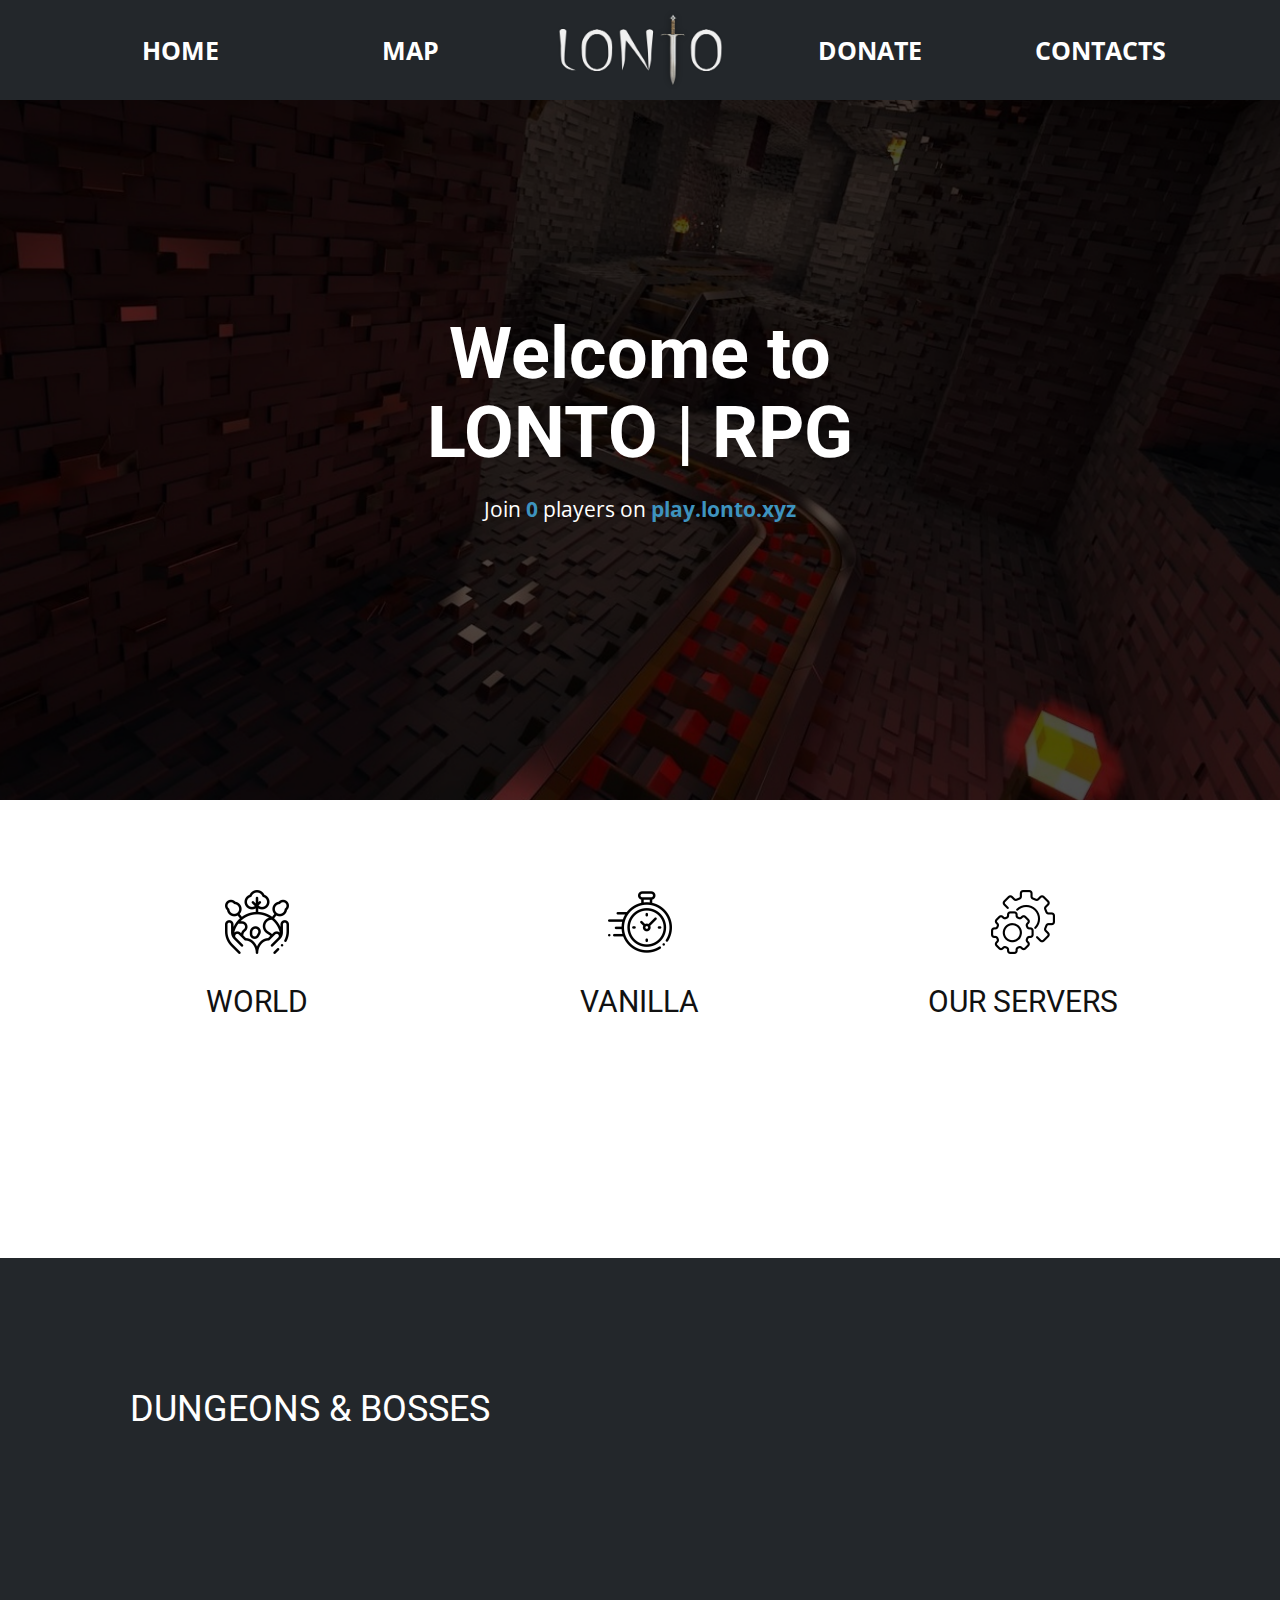
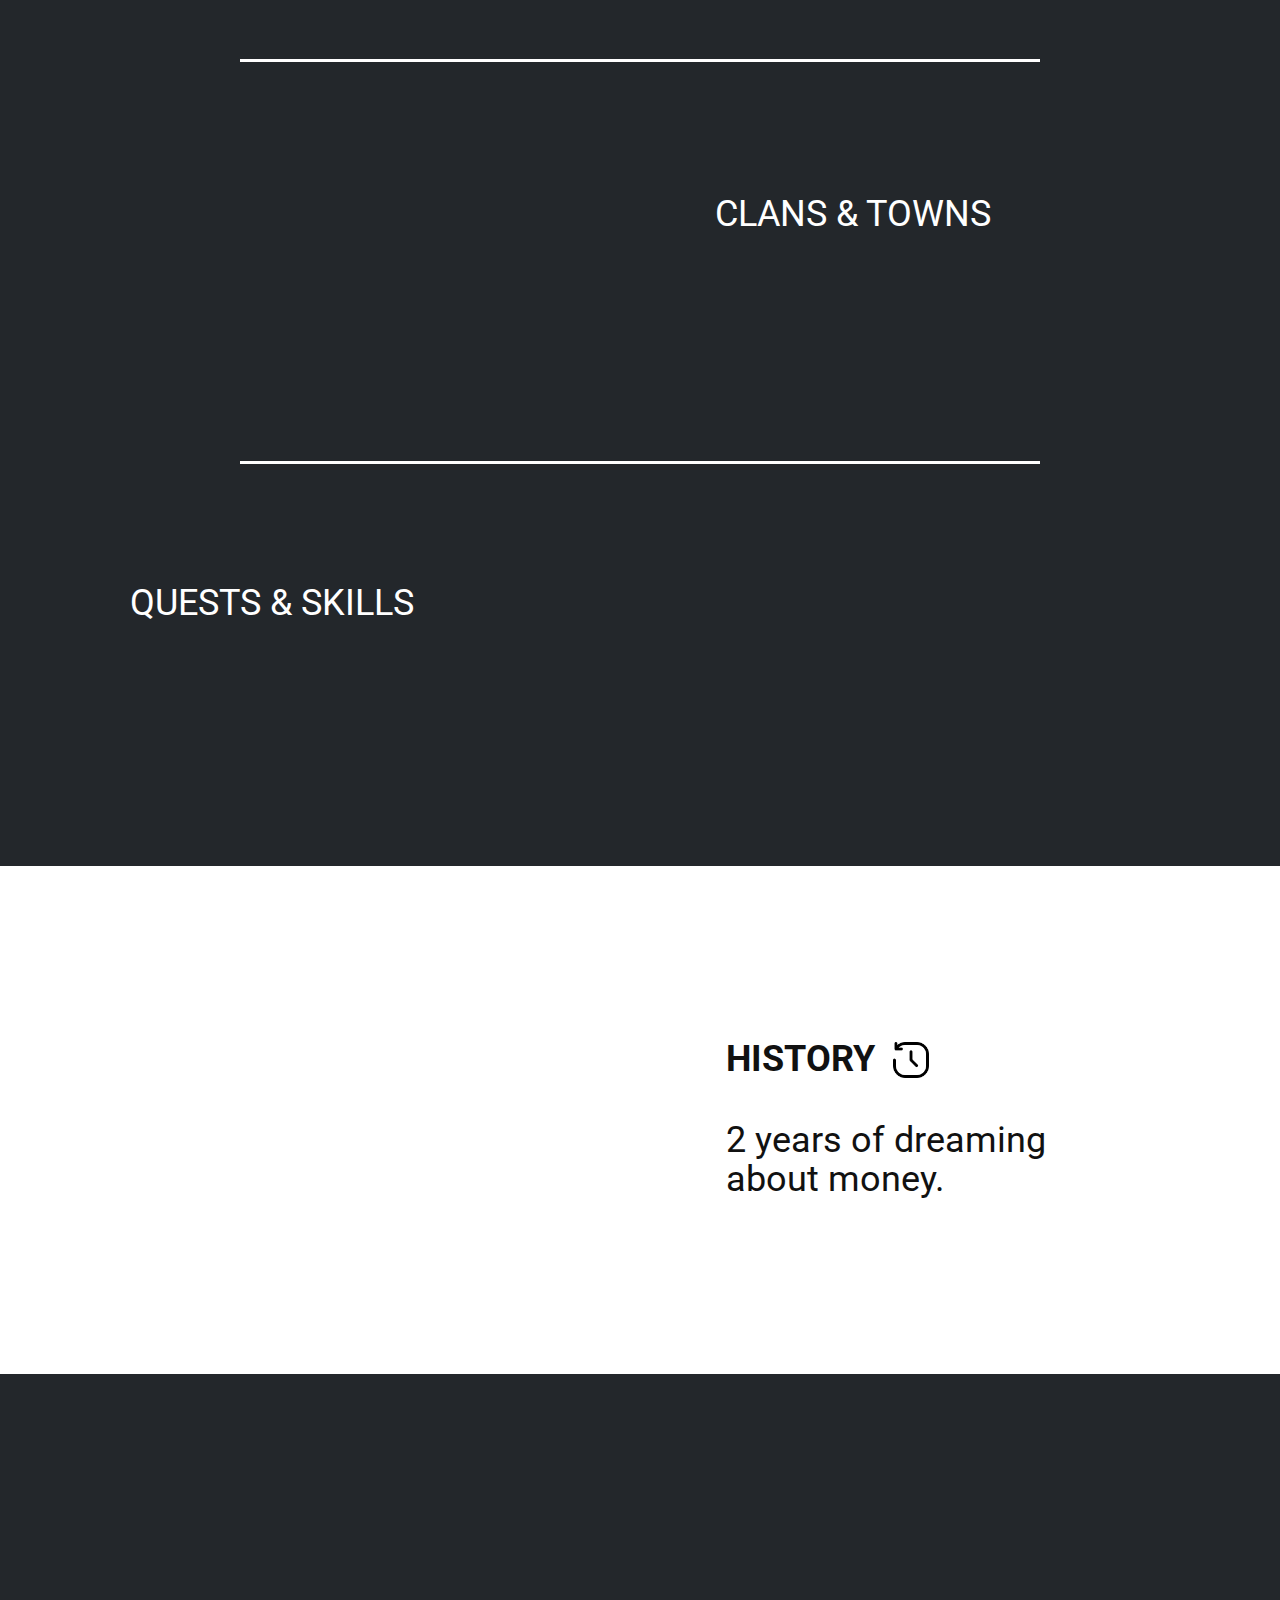
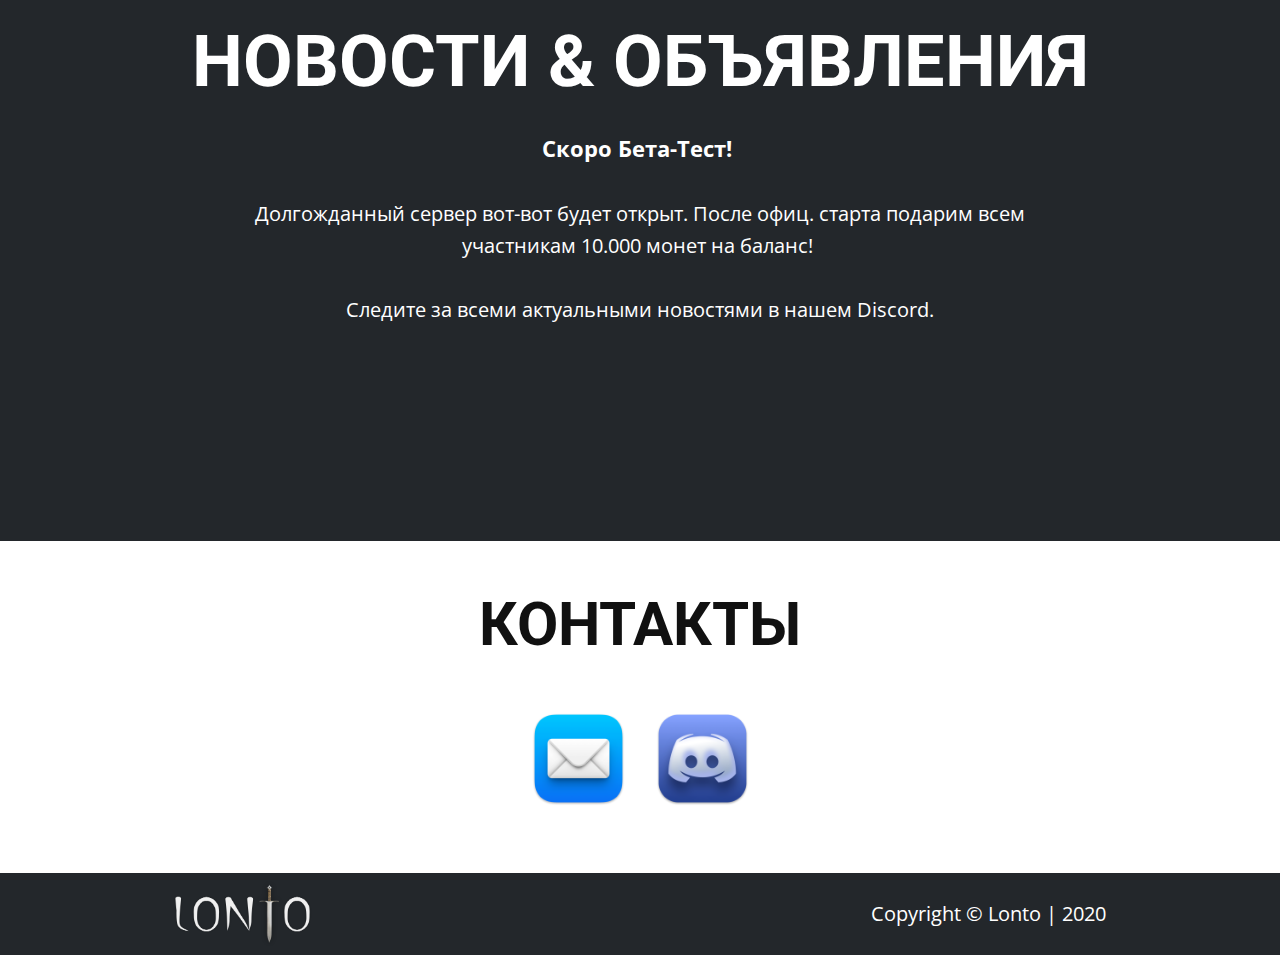
<file: index.html>
<!DOCTYPE html>
<html style="font-size: 16px;"><head>
    <meta name="viewport" content="width=device-width, initial-scale=1.0">
    <meta charset="utf-8">
    <meta name="keywords" content="Lonto, LontoRPG, RPG, lonto RPG, rpg, lontorpg, lonroRPG, minecraft, minecraft server, lontominecraft, lonto minecraft, lonto server, rpg server">
    <meta name="description" content="It's a revolution.">
    <meta name="page_type" content="np-template-header-footer-from-plugin">
    <meta property="og:title" content="Best Minecraft MMO Server">
    <meta property="og:description" content="Quests, dungeons, bosses etc...">
    <meta property="og:image" content="https://lonto.xyz/images/background.png">
    <meta property="og:url" content="https://lonto.xyz">
    <title>Lonto RPG | Minecraft Server</title>
    <link rel="stylesheet" href="nicepage.css" media="screen">
    <link rel="stylesheet" href="index.css" media="screen">
    <script class="u-script" type="text/javascript" src="jquery.js" defer=""></script>
    <script class="u-script" type="text/javascript" src="nicepage.js" defer=""></script>
    <link rel="canonical" href="https://lonto.xyz">
    <link rel="icon" href="images/favicon.png">
    <link id="u-theme-google-font" rel="stylesheet" href="https://fonts.googleapis.com/css?family=Roboto:100,100i,300,300i,400,400i,500,500i,700,700i,900,900i|Open+Sans:300,300i,400,400i,500,500i,600,600i,700,700i,800,800i">
    <script type="application/ld+json">{
		"@context": "http://schema.org",
		"@type": "Organization",
		"name": "Lonto",
		"url": "https://lonto.xyz",
		"logo": "images/logo1.png"
}</script>
    <meta name="theme-color" content="#23272b">
    <meta property="og:type" content="website">
    <meta name="CatCut2ca3c8f899" content="45E13F365E673407BE160CABA8E9872CY6908" />
    <meta name="yandex-verification" content="3bf3dfc9206629d5" />
  </head>
  <body data-home-page="index.html" data-home-page-title="index" class="u-body u-custom-color-1 u-overlap u-xl-mode"><header class="u-align-center u-clearfix u-custom-color-1 u-header u-sticky u-sticky-1882 u-header" id="sec-9f29"><div class="u-clearfix u-sheet u-sheet-1"><span class="u-align-right-md u-align-right-sm u-align-right-xs u-dialog-link u-file-icon u-hidden-lg u-hidden-xl u-icon u-text-white u-icon-1" data-href="#sec-8e46"><img src="images/2.png" alt=""></span>
        <div class="u-clearfix u-expanded-width u-gutter-10 u-hidden-md u-hidden-sm u-hidden-xs u-layout-wrap u-layout-wrap-1">
          <div class="u-layout">
            <div class="u-layout-row">
              <div class="u-container-style u-effect-fade u-hover-box u-layout-cell u-size-12 u-layout-cell-1" data-href="https://lonto.xyz#sec-8f00" data-page-id="787627517">
                <div class="u-back-slide u-container-layout u-valign-middle u-container-layout-1">
                  <a class="u-active-none u-border-none u-btn u-button-link u-button-style u-hidden-md u-hidden-sm u-hidden-xs u-hover-none u-none u-text-body-alt-color u-btn-1" href="https://lonto.xyz#sec-8f00" data-page-id="787627517"><b>HOME </b>
                  </a>
                </div>
                <div class="u-black u-container-layout u-opacity u-opacity-25 u-over-slide u-container-layout-2"></div>
              </div>
              <div class="u-container-style u-effect-fade u-hover-box u-layout-cell u-size-12 u-layout-cell-2" data-href="http://map.lonto.xyz:25623/?nopanel=true">
                <div class="u-back-slide u-container-layout u-valign-middle-xl u-container-layout-3">
                  <p class="u-text u-text-default u-text-1">
                    <a class="u-active-none u-border-none u-btn u-button-link u-button-style u-hidden-md u-hidden-sm u-hidden-xs u-hover-none u-none u-text-body-alt-color u-btn-2" href="http://map.lonto.xyz:25623/?nopanel=true">MAP </a>
                  </p>
                </div>
                <div class="u-black u-container-layout u-opacity u-opacity-25 u-over-slide u-container-layout-4"></div>
              </div>
              <div class="u-container-style u-dialog-link u-layout-cell u-size-12 u-layout-cell-3" data-href="https://lonto.xyz#sec-2ca0">
                <div class="u-container-layout u-valign-middle-xl u-container-layout-5">
                  <a href="#sec-2ca0" class="u-dialog-link u-hover-feature u-image u-logo u-image-1" data-image-width="1680" data-image-height="770" title="Логотип">
                    <img src="images/logo1.png" class="u-logo-image u-logo-image-1">
                  </a>
                </div>
              </div>
              <div class="u-container-style u-effect-fade u-hover-box u-layout-cell u-size-12 u-layout-cell-4" data-href="https://www.donationalerts.com/r/pystoyplayer">
                <div class="u-back-slide u-container-layout u-valign-middle-xl u-container-layout-6">
                  <p class="u-text u-text-default u-text-2">
                    <a class="u-active-none u-border-none u-btn u-button-link u-button-style u-hidden-md u-hidden-sm u-hidden-xs u-hover-none u-none u-text-white u-btn-3" href="https://www.donationalerts.com/r/pystoyplayer">DONATE </a>
                  </p>
                </div>
                <div class="u-black u-container-layout u-opacity u-opacity-25 u-over-slide u-container-layout-7"></div>
              </div>
              <div class="u-container-style u-effect-fade u-hover-box u-layout-cell u-size-12 u-layout-cell-5" data-animation-name="" data-animation-duration="0" data-animation-direction="" data-href="https://lonto.xyz#sec-395f" data-page-id="787627517">
                <div class="u-back-slide u-container-layout u-container-layout-8">
                  <p class="u-align-center u-text u-text-3">
                    <a class="u-active-none u-border-none u-btn u-button-link u-button-style u-hidden-md u-hidden-sm u-hidden-xs u-hover-none u-none u-text-body-alt-color u-btn-4" href="https://lonto.xyz#sec-395f" data-page-id="787627517">CONTACTS </a>
                  </p>
                </div>
                <div class="u-black u-container-layout u-opacity u-opacity-25 u-over-slide u-container-layout-9"></div>
              </div>
            </div>
          </div>
        </div>
        <a href="#sec-2ca0" class="u-dialog-link u-hidden-lg u-hidden-xl u-hover-feature u-image u-logo u-image-2" data-image-width="1680" data-image-height="770" title="Логотип">
          <img src="images/logo1-5.png" class="u-logo-image u-logo-image-2">
        </a>
      </div><style class="u-sticky-style" data-style-id="1882">.u-sticky-fixed.u-sticky-1882, .u-body.u-sticky-fixed .u-sticky-1882 {
box-shadow: 0 6px 10px 0 rgba(0,0,0,0.6) !important
}.u-sticky-fixed.u-sticky-1882:before, .u-body.u-sticky-fixed .u-sticky-1882:before {
borders: top right bottom left !important
}</style></header>
    <section class="u-align-center u-clearfix u-image lazyload u-section-1" src="" data-image-width="1280" data-image-height="768" id="sec-8f00" data-bg="url(&quot;images/background1.png&quot;)">
      <div class="u-clearfix u-sheet u-valign-middle-lg u-valign-middle-md u-valign-middle-sm u-valign-middle-xl u-sheet-1">
        <h1 class="u-text u-text-default u-title u-text-1" style="color: #ffffff"><b>Welcome to<br>LONTO | RPG</b>
        </h1>
          <p class="ip">play.lonto.xyz</p>
          <p class="info" style="color: #ffffff">Join <span class="sip" data-ip="play.lonto.xyz">
          0</span> players on <button id="toggle" onclick="copyToClipboard('.ip')">play.lonto.xyz</button></p>
        </div>
      </div>
    </section>
    <section class="u-align-center u-clearfix u-white u-section-2" id="sec-fd67">
      <div class="u-clearfix u-sheet u-valign-middle u-sheet-1">
        <div class="u-expanded-width u-list u-list-1">
          <div class="u-repeater u-repeater-1">
            <div class="u-align-center u-container-style u-list-item u-repeater-item">
              <div class="u-container-layout u-similar-container u-valign-top u-container-layout-1"><span class="u-file-icon u-icon u-icon-rectangle u-icon-1"><img src="images/3937127.png" alt=""></span>
                <h3 class="u-text u-text-1">WORLD</h3>
                <p class="u-text u-text-2" data-animation-name="fadeIn" data-animation-duration="1000" data-animation-direction="" data-animation-delay="250"> Тщательно продуманный и проработанный до мелочей мир, сделанный своими ручками. Посмотрите карту во вкладке map.</p>
              </div>
            </div>
            <div class="u-align-center u-container-style u-list-item u-repeater-item">
              <div class="u-container-layout u-similar-container u-valign-top u-container-layout-2"><span class="u-file-icon u-icon u-icon-rectangle u-icon-2"><img src="images/1584892.png" alt=""></span>
                <h3 class="u-text u-text-3"> VANILLA</h3>
                <p class="u-text u-text-4" data-animation-name="fadeIn" data-animation-duration="1000" data-animation-direction="" data-animation-delay="250"> Чтобы зайти на сервер не требуется совершенно никаких модов, лаунчеров и т.п. Достаточно просто вбить IP наслаждаться игрой!</p>
              </div>
            </div>
            <div class="u-align-center u-container-style u-list-item u-repeater-item">
              <div class="u-container-layout u-similar-container u-valign-top u-container-layout-3"><span class="u-file-icon u-icon u-icon-rectangle u-icon-3"><img src="images/900797.png" alt=""></span>
                <h3 class="u-text u-text-5"> OUR SERVERS</h3>
                <p class="u-text u-text-6" data-animation-name="fadeIn" data-animation-duration="1000" data-animation-direction="" data-animation-delay="250"> С технической точки зрения мы разбили сервер на много маленьких, что значительно снижает нагрузку и лаги на него. С вашей же точки зрения - мы просто хороший сервер!</p>
              </div>
            </div>
          </div>
        </div>
      </div>
    </section>
    <section class="u-clearfix u-custom-color-1 u-section-3" id="sec-6d17">
      <div class="u-clearfix u-sheet u-valign-bottom-xs u-sheet-1">
        <div class="u-clearfix u-expanded-width u-gutter-30 u-layout-wrap u-layout-wrap-1">
          <div class="u-layout">
            <div class="u-layout-row">
              <div class="u-align-left u-container-style u-layout-cell u-left-cell u-size-30 u-layout-cell-1">
                <div class="u-container-layout u-valign-middle u-container-layout-1">
                  <h2 class="u-text u-text-1"> DUNGEONS &amp; BOSSES</h2>
                  <p class="u-text u-text-2" data-animation-name="fadeIn" data-animation-duration="1000" data-animation-direction="Left" data-animation-delay="750"> На сервер добавлены уникальные боссы, которых вам предстоит победить. Проходите данжи, убивайте мобов, становитесь ссильнее!</p>
                </div>
              </div>
              <div class="u-align-left u-container-style u-layout-cell u-right-cell u-size-30 u-layout-cell-2" src="">
                <div class="u-container-layout u-valign-middle-md u-valign-middle-sm u-valign-middle-xs u-container-layout-2">
                  <img class="u-border-2 u-border-black u-expanded-width u-hover-feature u-image u-image-round u-radius-5 lazyload u-image-1" data-image-width="1600" data-image-height="848" data-href="photos.html" data-page-id="2196518144" data-animation-name="fadeIn" data-animation-duration="1000" data-animation-direction="" data-src="images/skyblock.png">
                  <div class="u-expanded-height u-grey-10 u-shape u-shape-1"></div>
                </div>
              </div>
            </div>
          </div>
        </div>
        <div class="u-border-3 u-border-white u-line u-line-horizontal u-line-1"></div>
      </div>
      
    </section>
    <section class="u-clearfix u-custom-color-1 u-section-4" id="carousel_ac48">
      <div class="u-clearfix u-sheet u-sheet-1">
        <div class="u-clearfix u-expanded-width u-gutter-30 u-layout-wrap u-layout-wrap-1">
          <div class="u-layout">
            <div class="u-layout-row">
              <div class="u-align-left u-container-style u-layout-cell u-right-cell u-size-30 u-layout-cell-1" src="">
                <div class="u-container-layout u-valign-middle-md u-valign-middle-sm u-valign-middle-xs u-container-layout-1">
                  <img class="u-border-2 u-border-black u-expanded-width u-hover-feature u-image u-image-round u-radius-5 lazyload u-image-1" data-image-width="1600" data-image-height="848" data-href="photos.html" data-page-id="2196518144" data-animation-name="fadeIn" data-animation-duration="1000" data-animation-direction="" data-src="images/factions.png">
                  <div class="u-expanded-height u-grey-10 u-shape u-shape-1"></div>
                </div>
              </div>
              <div class="u-align-left u-container-style u-layout-cell u-left-cell u-size-30 u-layout-cell-2">
                <div class="u-container-layout u-valign-middle-xl u-container-layout-2">
                  <h2 class="u-text u-text-1"> CLANS &amp; TOWNS</h2>
                  <p class="u-text u-text-2" data-animation-name="fadeIn" data-animation-duration="1000" data-animation-direction="Right" data-animation-delay="750"> Веселитесь вместе с друзьями. Создавайте кланы, города, захватывайте чужие территории, сражайтесь на арене и участвуйте в войне кланов!</p>
                </div>
              </div>
            </div>
          </div>
        </div>
        <div class="u-border-3 u-border-white u-line u-line-horizontal u-line-1"></div>
      </div>
      
    </section>
    <section class="u-clearfix u-custom-color-1 u-section-5" id="carousel_fd89">
      <div class="u-clearfix u-sheet u-valign-middle u-sheet-1">
        <div class="u-clearfix u-expanded-width u-gutter-30 u-layout-wrap u-layout-wrap-1">
          <div class="u-layout">
            <div class="u-layout-row">
              <div class="u-align-left u-container-style u-layout-cell u-left-cell u-size-30 u-layout-cell-1">
                <div class="u-container-layout u-valign-middle-xl u-container-layout-1">
                  <h2 class="u-text u-text-1"> QUESTS &amp; SKILLS</h2>
                  <p class="u-text u-text-2" data-animation-name="fadeIn" data-animation-duration="1000" data-animation-direction="Left" data-animation-delay="750"> Мы обдумали каждую мелочь и добавили квесты, а также очень хорошо продумали классы, скилы и характеристики героев! Над некоторыми квестами вам придётся попотеть...</p>
                </div>
              </div>
              <div class="u-align-left u-container-style u-layout-cell u-right-cell u-size-30 u-layout-cell-2" src="">
                <div class="u-container-layout u-valign-middle-md u-valign-middle-sm u-valign-middle-xs u-container-layout-2">
                  <img class="u-border-2 u-border-black u-expanded-width u-hover-feature u-image u-image-round u-radius-5 lazyload u-image-1" data-image-width="1600" data-image-height="848" data-href="photos.html" data-page-id="2196518144" data-animation-name="fadeIn" data-animation-duration="1000" data-animation-direction="" data-src="images/kitpvp.png">
                  <div class="u-expanded-height u-grey-10 u-shape u-shape-1"></div>
                </div>
              </div>
            </div>
          </div>
        </div>
      </div>
      
    </section>
    <section class="u-clearfix u-hidden-sm u-hidden-xs u-white u-section-6" id="sec-204f">
      <div class="u-clearfix u-sheet u-valign-middle-lg u-valign-middle-md u-valign-middle-xl u-sheet-1">
        <div class="u-clearfix u-expanded-width u-gutter-0 u-layout-wrap u-layout-wrap-1">
          <div class="u-gutter-0 u-layout">
            <div class="u-layout-row">
              <div class="u-container-style u-layout-cell u-size-15 u-layout-cell-1" data-animation-name="customAnimationIn" data-animation-duration="1000">
                <div class="u-container-layout u-container-layout-1">
                  <img class="u-absolute-hcenter-lg u-absolute-hcenter-xl u-expanded-height-lg u-expanded-height-xl u-hover-feature u-image u-image-round u-radius-5 lazyload u-image-1" alt="" data-image-width="492" data-image-height="977" data-src="images/staff1.png">
                </div>
              </div>
              <div class="u-container-style u-layout-cell u-size-15 u-layout-cell-2" data-animation-name="customAnimationIn" data-animation-duration="1000">
                <div class="u-container-layout u-container-layout-2">
                  <img class="u-absolute-hcenter-lg u-absolute-hcenter-xl u-expanded-height-lg u-expanded-height-xl u-hover-feature u-image u-image-round u-radius-5 lazyload u-image-2" alt="" data-image-width="492" data-image-height="977" data-src="images/staff11.png">
                </div>
              </div>
              <div class="u-container-style u-layout-cell u-size-30 u-layout-cell-3">
                <div class="u-container-layout u-valign-middle-xl u-container-layout-3">
                  <h1 class="u-hidden-xs u-text u-title u-text-1"><b>HISTORY&nbsp;&nbsp;<span class="u-file-icon u-icon u-icon-1"><img src="images/2277956.png" alt=""></span></b>
                    <br>
                    <br>2 years of dreaming about​ money.
                  </h1>
                </div>
              </div>
            </div>
          </div>
        </div>
        <h1 class="u-hidden-lg u-hidden-md u-hidden-sm u-hidden-xl u-text u-text-2"><b>HISTORY&nbsp;&nbsp;<span class="u-file-icon u-icon u-icon-2"><img src="images/2277956.png" alt=""></span></b>
          <br>
          <br>2 years of dreaming about money. 
        </h1>
      </div>
      
      
    </section>
    <section class="u-clearfix u-hidden-lg u-hidden-md u-hidden-xl u-white u-section-7" id="carousel_b082">
      <div class="u-clearfix u-sheet u-valign-middle u-sheet-1">
        <div class="u-clearfix u-expanded-width u-gutter-0 u-layout-wrap u-layout-wrap-1">
          <div class="u-gutter-0 u-layout">
            <div class="u-layout-col">
              <div class="u-size-30">
                <div class="u-layout-row">
                  <div class="u-container-style u-layout-cell u-size-60 u-layout-cell-1" data-animation-name="pulse" data-animation-duration="1000" data-animation-direction="">
                    <div class="u-container-layout u-container-layout-1">
                      <img class="u-absolute-hcenter-lg u-absolute-hcenter-xl u-expanded-height-lg u-expanded-height-xl u-expanded-height-xs u-hover-feature u-image u-image-round u-radius-5 lazyload u-image-1" alt="" data-image-width="492" data-image-height="977" data-src="images/staff1.png">
                      <img class="u-hover-feature u-image u-image-round u-radius-5 lazyload u-image-2" alt="" data-image-width="492" data-image-height="977" data-src="images/staff11-19.png">
                    </div>
                  </div>
                </div>
              </div>
              <div class="u-size-30">
                <div class="u-layout-row">
                  <div class="u-container-style u-layout-cell u-size-60 u-layout-cell-2">
                    <div class="u-container-layout u-valign-bottom-sm u-valign-bottom-xs u-valign-middle-xl u-container-layout-2">
                      <h1 class="u-hidden-xs u-text u-title u-text-1"><b>HISTORY&nbsp;&nbsp;<span class="u-file-icon u-icon u-icon-1"><img src="images/2277956.png" alt=""></span></b>
                        <br>
                        <br>2 years of dreaming about​ money.
                      </h1>
                    </div>
                  </div>
                </div>
              </div>
            </div>
          </div>
        </div>
        <h1 class="u-hidden-lg u-hidden-md u-hidden-sm u-hidden-xl u-text u-text-2"><b>HISTORY&nbsp;&nbsp;<span class="u-file-icon u-icon u-icon-2"><img src="images/2277956.png" alt=""></span></b>
          <br>
          <br>2 years of dreaming about money. 
        </h1>
      </div>
      
      
    </section>
    <section class="skrollable u-align-center u-clearfix u-image u-parallax u-shading lazyload u-section-8" src="" id="sec-71d8" data-image-width="1024" data-image-height="542" data-bg="url(&quot;images/skyblock-pvp1.png&quot;)">
      <div class="u-clearfix u-sheet u-sheet-1">
        <h1 class="u-text u-text-default u-title u-text-1"><b> НОВОСТИ &amp; ОБЪЯВЛЕНИЯ</b>
        </h1>
        <p class="u-large-text u-text u-text-variant u-text-2">
          <span style="font-size: 1.375rem;"><b>Скоро Бета-Тест!</b>&nbsp;
          </span>
          <br>
          <br>Долгожданный сервер вот-вот будет открыт. После офиц. старта подарим всем участникам 10.000 монет на баланс!&nbsp;<br>
          <br>Следите за всеми актуальными новостями в нашем Discord.
        </p>
      </div>
    </section>
    <section class="u-align-center u-clearfix u-white u-section-9" id="sec-395f">
      <div class="u-align-left u-clearfix u-sheet u-valign-middle-lg u-valign-middle-md u-sheet-1">
        <h1 class="u-text u-text-default u-text-1"><b>КОНТАКТЫ</b>
        </h1>
        <div class="u-hover-feature u-social-icons u-spacing-15 u-social-icons-1">
          <a class="u-social-url" data-type="Custom" title="Lonto | RPG" href="mailto:pystoyplayer@gmail.com"><span class="u-file-icon u-icon u-social-custom u-social-icon u-icon-1"><img src="images/mail_logo.png" alt=""></span>
          </a>
          <a class="u-social-url" target="_blank" data-type="Custom" title="Our Discord Server" href="https://discord.gg/NuWwrhP"><span class="u-file-icon u-icon u-social-custom u-social-icon u-icon-2"><img src="images/discord_logo.png" alt=""></span>
          </a>
        </div>
      </div>
      
    </section>
    <style class="u-overlap-style">.u-overlap:not(.u-sticky-scroll) .u-header {
background-color: #23272b !important
}</style>
    
    
    
    
    <footer class="u-align-center-md u-align-center-sm u-align-center-xs u-clearfix u-custom-color-1 u-footer" id="sec-d7bb"><div class="u-clearfix u-sheet u-sheet-1">
        <a href="https://lonto.xyz" class="u-image u-logo u-image-1" data-image-width="1680" data-image-height="770" title="Lonto">
          <img src="images/logo1-6.png" class="u-logo-image u-logo-image-1">
        </a>
        <p class="u-align-center-lg u-align-center-md u-align-center-xl u-text u-text-1"> Copyright © Lonto | 2020</p>
      </div></footer>
  <section class="u-align-center u-black u-clearfix u-container-style u-dialog-block u-opacity u-opacity-70 u-valign-middle u-dialog-section-12" id="sec-2ca0">
      <div class="u-container-style u-dialog u-radius-20 u-shape-round u-white u-dialog-1">
        <div class="u-container-layout u-valign-middle u-container-layout-1">
          <h2 class="u-align-center u-text u-text-default u-text-1">неофицальная расшифровка названия:</h2>
          <p class="u-align-center u-text u-text-2">Land of nebular treasure objects.</p>
          <a href="https://lonto.xyz#sec-8f00" data-page-id="787627517" class="u-btn u-btn-round u-button-style u-hover-palette-2-base u-palette-2-base u-radius-50 u-text-body-alt-color u-text-hover-white u-btn-1">интересно</a>
        </div><button class="u-dialog-close-button u-icon u-text-grey-50 u-icon-1"><svg class="u-svg-link" preserveAspectRatio="xMidYMin slice" viewBox="0 0 413.348 413.348" style=""><use xmlns:xlink="http://www.w3.org/1999/xlink" xlink:href="#svg-5801"></use></svg><svg xmlns="http://www.w3.org/2000/svg" xmlns:xlink="http://www.w3.org/1999/xlink" version="1.1" xml:space="preserve" class="u-svg-content" viewBox="0 0 413.348 413.348" id="svg-5801"><path d="m413.348 24.354-24.354-24.354-182.32 182.32-182.32-182.32-24.354 24.354 182.32 182.32-182.32 182.32 24.354 24.354 182.32-182.32 182.32 182.32 24.354-24.354-182.32-182.32z"></path></svg></button>
      </div>
    </section><style> .u-dialog-section-12 {
  min-height: 826px;
}

.u-dialog-section-12 .u-dialog-1 {
  width: 566px;
  min-height: 367px;
  box-shadow: 5px 5px 20px 0 rgba(0,0,0,0.4);
  margin: 60px auto;
}

.u-dialog-section-12 .u-container-layout-1 {
  padding: 40px 30px;
}

.u-dialog-section-12 .u-text-1 {
  font-size: 1.875rem;
  text-transform: uppercase;
  letter-spacing: 3px;
  font-weight: 700;
  margin: 0 auto;
}

.u-dialog-section-12 .u-text-2 {
  font-size: 1.25rem;
  margin: 20px 0 0;
}

.u-dialog-section-12 .u-btn-1 {
  border-style: none;
  font-size: 1rem;
  background-image: none;
  text-transform: uppercase;
  font-weight: 600;
  letter-spacing: 1px;
  margin: 20px auto 0;
  padding: 9px 47px 10px 46px;
}

.u-dialog-section-12 .u-icon-1 {
  width: 15px;
  height: 15px;
  left: auto;
  top: -382px;
  position: absolute;
  right: -330px;
}

@media (max-width: 1199px) {
  .u-dialog-section-12 .u-dialog-1 {
    height: auto;
  }
}

@media (max-width: 991px) {
  .u-dialog-section-12 .u-container-layout-1 {
    padding-top: 30px;
    padding-bottom: 30px;
  }
}

@media (max-width: 767px) {
  .u-dialog-section-12 .u-dialog-1 {
    width: 540px;
  }
}

@media (max-width: 575px) {
  .u-dialog-section-12 .u-dialog-1 {
    width: 340px;
  }

  .u-dialog-section-12 .u-container-layout-1 {
    padding-left: 20px;
    padding-right: 20px;
  }

  .u-dialog-section-12 .u-text-1 {
    font-size: 1.5rem;
  }
}</style><section class="u-align-center u-black u-clearfix u-container-style u-dialog-block u-opacity u-opacity-0 u-valign-top-md u-valign-top-sm u-valign-top-xs u-dialog-section-13" id="sec-8e46">
      <div class="u-align-left-lg u-align-left-xl u-border-2 u-border-grey-75 u-bottom-left-radius-50 u-bottom-right-radius-50 u-container-style u-custom-color-1 u-dialog u-hidden-lg u-hidden-xl u-shape-round u-dialog-1">
        <div class="u-container-layout u-valign-bottom-md u-valign-bottom-sm u-valign-bottom-xs u-container-layout-1">
          <h3 class="u-align-center u-text u-text-default-md u-text-default-sm u-text-default-xs u-text-1">
            <a class="u-active-none u-border-none u-btn u-button-link u-button-style u-hover-none u-none u-text-body-alt-color u-btn-1" href="https://lonto.xyz#sec-8f00" data-page-id="787627517">HOME</a>
          </h3>
          <h3 class="u-align-center u-text u-text-default-md u-text-default-sm u-text-default-xs u-text-2">
            <a class="u-active-none u-border-none u-btn u-button-link u-button-style u-hover-none u-none u-text-body-alt-color u-btn-2" href="http://map.lonto.xyz:25623/?nopanel=true">MAP</a>
          </h3>
          <h3 class="u-align-center u-text u-text-default-md u-text-default-sm u-text-default-xs u-text-3">
            <a class="u-active-none u-border-none u-btn u-button-link u-button-style u-hover-none u-none u-text-body-alt-color u-btn-3" href="https://www.donationalerts.com/r/pystoyplayer">DONATE</a>
          </h3>
          <div class="u-align-right-md u-align-right-sm u-align-right-xs u-container-style u-group u-group-1">
            <div class="u-container-layout">
              <img class="u-align-center-lg u-align-center-xl u-align-left-md u-align-left-sm u-align-left-xs u-expanded-height-xs u-image u-image-default u-preserve-proportions lazyload u-image-1" alt="" data-image-width="96" data-image-height="96" data-href="https://discord.com/invite/NuWwrhP" data-src="images/discordicon.png">
              <img class="u-align-center-lg u-align-center-xl u-align-right-md u-align-right-sm u-align-right-xs u-expanded-height-xs u-image u-image-default u-preserve-proportions lazyload u-image-2" alt="" data-image-width="96" data-image-height="96" data-href="mailto:pystoyplayer@gmail.com?subject=Lonto%20RPG" data-src="images/mailicon.png">
            </div>
          </div>
        </div><button class="u-dialog-close-button u-icon u-text-grey-50 u-icon-1"><svg class="u-svg-link" preserveAspectRatio="xMidYMin slice" viewBox="0 0 413.348 413.348" style=""><use xmlns:xlink="http://www.w3.org/1999/xlink" xlink:href="#svg-5801"></use></svg><svg xmlns="http://www.w3.org/2000/svg" xmlns:xlink="http://www.w3.org/1999/xlink" version="1.1" xml:space="preserve" class="u-svg-content" viewBox="0 0 413.348 413.348" id="svg-5801"><path d="m413.348 24.354-24.354-24.354-182.32 182.32-182.32-182.32-24.354 24.354 182.32 182.32-182.32 182.32 24.354 24.354 182.32-182.32 182.32 182.32 24.354-24.354-182.32-182.32z"></path></svg></button>
      </div>
    </section><style> .u-dialog-section-13 {
  min-height: 826px;
}

.u-dialog-section-13 .u-dialog-1 {
  width: 447px;
  box-shadow: 5px 5px 20px 0 rgba(0,0,0,0.4);
  margin: 150px calc(((100% - 1140px) / 2) + 287px) 60px auto;
}

.u-dialog-section-13 .u-container-layout-1 {
  padding: 40px 30px;
}

.u-dialog-section-13 .u-text-1 {
  font-size: 1.875rem;
  margin: -42px 0 0;
}

.u-dialog-section-13 .u-btn-1 {
  background-image: none;
}

.u-dialog-section-13 .u-text-2 {
  font-size: 2.1875rem;
  text-align: right;
  margin: 0;
}

.u-dialog-section-13 .u-btn-2 {
  background-image: none;
}

.u-dialog-section-13 .u-text-3 {
  font-size: 2.1875rem;
  text-align: right;
  margin: 0;
}

.u-dialog-section-13 .u-btn-3 {
  background-image: none;
}

.u-dialog-section-13 .u-group-1 {
  width: 171px;
  margin: 16px auto 0 8px;
}

.u-dialog-section-13 .u-image-1 {
  width: 0;
  height: 79px;
  margin: 0 0 0 auto;
}

.u-dialog-section-13 .u-image-2 {
  width: 0;
  height: 79px;
  margin: 0 0 -42px auto;
}

.u-dialog-section-13 .u-icon-1 {
  width: 15px;
  height: 15px;
  left: auto;
  top: 17px;
  position: absolute;
  right: 16px;
}

@media (max-width: 1199px) {
  .u-dialog-section-13 .u-dialog-1 {
    height: auto;
    margin-right: calc(((100% - 940px) / 2) + 287px);
  }

  .u-dialog-section-13 .u-image-1 {
    height: 79px;
  }

  .u-dialog-section-13 .u-image-2 {
    height: 79px;
  }
}

@media (max-width: 991px) {
  .u-dialog-section-13 .u-dialog-1 {
    width: calc(((100% - 720px) / 2) + 200px);
    min-height: 342px;
    margin-top: 0;
    margin-right: 0;
  }

  .u-dialog-section-13 .u-container-layout-1 {
    padding-top: 30px;
    padding-bottom: 30px;
  }

  .u-dialog-section-13 .u-text-1 {
    width: auto;
    font-size: 2.1875rem;
    text-align: center;
    margin-top: 0;
    margin-left: auto;
    margin-right: auto;
  }

  .u-dialog-section-13 .u-btn-1 {
    padding: 0;
  }

  .u-dialog-section-13 .u-text-2 {
    width: auto;
    margin-top: 20px;
    margin-left: auto;
    margin-right: auto;
  }

  .u-dialog-section-13 .u-btn-2 {
    padding: 0;
  }

  .u-dialog-section-13 .u-text-3 {
    width: auto;
    margin-top: 20px;
    margin-left: auto;
    margin-right: auto;
  }

  .u-dialog-section-13 .u-btn-3 {
    padding: 0;
  }

  .u-dialog-section-13 .u-group-1 {
    width: 170px;
    min-height: 77px;
    margin-top: 25px;
    margin-left: auto;
  }

  .u-dialog-section-13 .u-image-1 {
    width: 79px;
    text-align: center;
    margin-right: auto;
    margin-left: 0;
  }

  .u-dialog-section-13 .u-image-2 {
    width: 79px;
    text-align: center;
    margin-top: -79px;
    margin-bottom: 0;
  }

  .u-dialog-section-13 .u-icon-1 {
    top: -118px;
    right: -474px;
  }
}

@media (max-width: 767px) {
  .u-dialog-section-13 .u-dialog-1 {
    width: calc(((100% - 540px) / 2) + 200px);
  }

  .u-dialog-section-13 .u-text-1 {
    margin-top: 17px;
  }

  .u-dialog-section-13 .u-group-1 {
    min-height: 77px;
  }

  .u-dialog-section-13 .u-image-1 {
    width: 79px;
  }

  .u-dialog-section-13 .u-image-2 {
    width: 79px;
    margin-top: -79px;
  }
}

@media (max-width: 575px) {
  .u-dialog-section-13 .u-dialog-1 {
    width: 220px;
    min-height: 297px;
  }

  .u-dialog-section-13 .u-container-layout-1 {
    padding-left: 20px;
    padding-right: 20px;
  }

  .u-dialog-section-13 .u-text-1 {
    font-size: 1.5rem;
    margin-top: 0;
  }

  .u-dialog-section-13 .u-text-2 {
    font-size: 1.5rem;
  }

  .u-dialog-section-13 .u-text-3 {
    font-size: 1.5rem;
  }

  .u-dialog-section-13 .u-group-1 {
    margin-top: 20px;
  }

  .u-dialog-section-13 .u-image-1 {
    left: 0;
    height: auto;
    margin: initial;
  }

  .u-dialog-section-13 .u-image-2 {
    right: 0;
    height: auto;
    margin: initial;
  }
}</style>
</body></html>
</file>
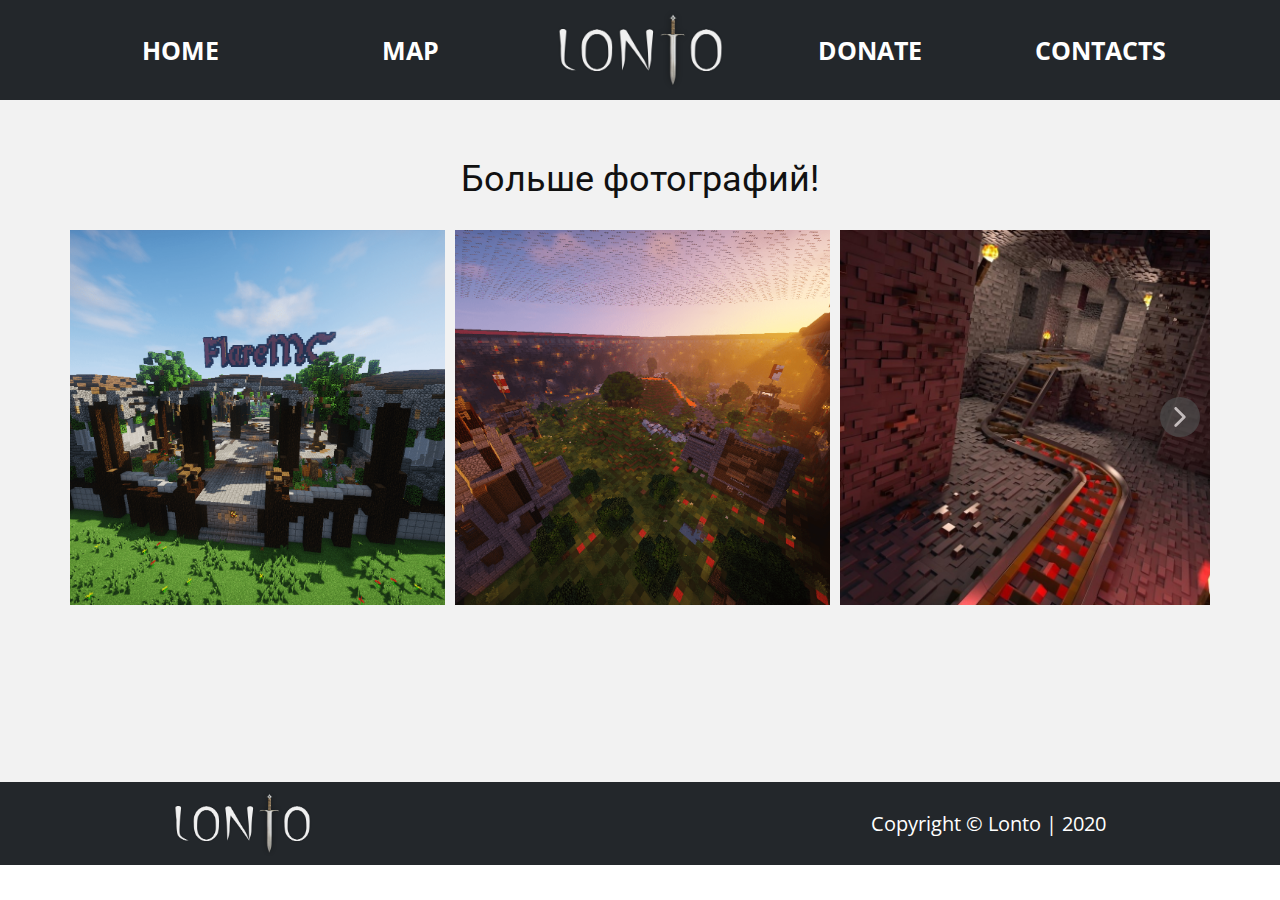
<file: Photos.html>
<!DOCTYPE html>
<html style="font-size: 16px;"><head>
    <meta name="viewport" content="width=device-width, initial-scale=1.0">
    <meta charset="utf-8">
    <meta name="keywords" content="">
    <meta name="description" content="Best MMO RPG Minecraft Server (no mods)">
    <meta name="robots" content="noindex">
    <meta name="page_type" content="np-template-header-footer-from-plugin">
    <meta property="og:title" content="Lonto RPG | Minecraft Server">
    <meta property="og:description" content="Best thing ever">
    <meta property="og:image" content="https://lonto.xyz/images/background.png">
    <meta property="og:url" content="https://lonto.xyz">
    <title>Lonto RPG | Minecraft Server</title>
    <link rel="stylesheet" href="nicepage.css" media="screen">
<link rel="stylesheet" href="Photos.css" media="screen">
    <script class="u-script" type="text/javascript" src="jquery.js" defer=""></script>
    <script class="u-script" type="text/javascript" src="nicepage.js" defer=""></script>
    <link rel="canonical" href="https://lonto.xyz">
    <link rel="icon" href="images/favicon.png">
    <link id="u-theme-google-font" rel="stylesheet" href="https://fonts.googleapis.com/css?family=Roboto:100,100i,300,300i,400,400i,500,500i,700,700i,900,900i|Open+Sans:300,300i,400,400i,500,500i,600,600i,700,700i,800,800i">
    
    
    
    
    <script type="application/ld+json">{
		"@context": "http://schema.org",
		"@type": "Organization",
		"name": "Lonto",
		"url": "https://lonto.xyz",
		"logo": "images/logo1.png"
}</script>
    <meta name="theme-color" content="#23272b">
    <meta property="og:type" content="website">
  </head>
  <body class="u-body u-xl-mode"><header class="u-align-center u-clearfix u-custom-color-1 u-header u-sticky u-sticky-1882 u-header" id="sec-9f29"><div class="u-clearfix u-sheet u-sheet-1"><span class="u-align-right-md u-align-right-sm u-align-right-xs u-dialog-link u-file-icon u-hidden-lg u-hidden-xl u-icon u-text-white u-icon-1" data-href="#sec-8e46"><img src="images/2.png" alt=""></span>
        <div class="u-clearfix u-expanded-width u-gutter-10 u-hidden-md u-hidden-sm u-hidden-xs u-layout-wrap u-layout-wrap-1">
          <div class="u-layout">
            <div class="u-layout-row">
              <div class="u-container-style u-effect-fade u-hover-box u-layout-cell u-size-12 u-layout-cell-1" data-href="index.html#sec-8f00" data-page-id="787627517">
                <div class="u-back-slide u-container-layout u-valign-middle u-container-layout-1">
                  <a class="u-active-none u-border-none u-btn u-button-link u-button-style u-hidden-md u-hidden-sm u-hidden-xs u-hover-none u-none u-text-body-alt-color u-btn-1" href="index.html#sec-8f00" data-page-id="787627517"><b>HOME </b>
                  </a>
                </div>
                <div class="u-black u-container-layout u-opacity u-opacity-25 u-over-slide u-container-layout-2"></div>
              </div>
              <div class="u-container-style u-effect-fade u-hover-box u-layout-cell u-size-12 u-layout-cell-2" data-href="http://map.lonto.xyz:25623/?nopanel=true">
                <div class="u-back-slide u-container-layout u-valign-middle-xl u-container-layout-3">
                  <p class="u-text u-text-default u-text-1">
                    <a class="u-active-none u-border-none u-btn u-button-link u-button-style u-hidden-md u-hidden-sm u-hidden-xs u-hover-none u-none u-text-body-alt-color u-btn-2" href="http://map.lonto.xyz:25623/?nopanel=true">MAP </a>
                  </p>
                </div>
                <div class="u-black u-container-layout u-opacity u-opacity-25 u-over-slide u-container-layout-4"></div>
              </div>
              <div class="u-container-style u-dialog-link u-layout-cell u-size-12 u-layout-cell-3" data-href="#sec-2ca0">
                <div class="u-container-layout u-valign-middle-xl u-container-layout-5">
                  <a href="#sec-2ca0" class="u-dialog-link u-hover-feature u-image u-logo u-image-1" data-image-width="1680" data-image-height="770" title="Логотип">
                    <img src="images/logo1.png" class="u-logo-image u-logo-image-1">
                  </a>
                </div>
              </div>
              <div class="u-container-style u-effect-fade u-hover-box u-layout-cell u-size-12 u-layout-cell-4" data-href="https://www.donationalerts.com/r/pystoyplayer">
                <div class="u-back-slide u-container-layout u-valign-middle-xl u-container-layout-6">
                  <p class="u-text u-text-default u-text-2">
                    <a class="u-active-none u-border-none u-btn u-button-link u-button-style u-hidden-md u-hidden-sm u-hidden-xs u-hover-none u-none u-text-white u-btn-3" href="https://www.donationalerts.com/r/pystoyplayer">DONATE </a>
                  </p>
                </div>
                <div class="u-black u-container-layout u-opacity u-opacity-25 u-over-slide u-container-layout-7"></div>
              </div>
              <div class="u-container-style u-effect-fade u-hover-box u-layout-cell u-size-12 u-layout-cell-5" data-animation-name="" data-animation-duration="0" data-animation-direction="" data-href="index.html#sec-395f" data-page-id="787627517">
                <div class="u-back-slide u-container-layout u-container-layout-8">
                  <p class="u-align-center u-text u-text-3">
                    <a class="u-active-none u-border-none u-btn u-button-link u-button-style u-hidden-md u-hidden-sm u-hidden-xs u-hover-none u-none u-text-body-alt-color u-btn-4" href="index.html#sec-395f" data-page-id="787627517">CONTACTS </a>
                  </p>
                </div>
                <div class="u-black u-container-layout u-opacity u-opacity-25 u-over-slide u-container-layout-9"></div>
              </div>
            </div>
          </div>
        </div>
        <a href="#sec-2ca0" class="u-dialog-link u-hidden-lg u-hidden-xl u-hover-feature u-image u-logo u-image-2" data-image-width="1680" data-image-height="770" title="Логотип">
          <img src="images/logo1-5.png" class="u-logo-image u-logo-image-2">
        </a>
      </div><style class="u-sticky-style" data-style-id="1882">.u-sticky-fixed.u-sticky-1882, .u-body.u-sticky-fixed .u-sticky-1882 {
box-shadow: 0 6px 10px 0 rgba(0,0,0,0.6) !important
}.u-sticky-fixed.u-sticky-1882:before, .u-body.u-sticky-fixed .u-sticky-1882:before {
borders: top right bottom left !important
}</style></header>
    <section class="u-align-center u-clearfix u-grey-5 u-section-1" id="sec-66dc">
      <div class="u-clearfix u-sheet u-sheet-1">
        <h2 class="u-text u-text-default u-text-1">Больше фотографий!</h2>
        <div class="u-expanded-width u-gallery u-layout-horizontal u-lightbox u-no-transition u-show-text-on-hover u-width-fixed u-gallery-1">
          <div class="u-gallery-inner"><div class="u-effect-fade u-gallery-item u-gallery-item-1"><div class="u-back-slide" data-image-width="1600" data-image-height="848"><img class="u-back-image lazyload u-back-image-1" data-src="images/factions-28.png">
</div><div class="u-over-slide u-shading u-over-slide-1"><h3 class="u-gallery-heading"></h3><p class="u-gallery-text"></p>
</div>
</div><div class="u-effect-fade u-gallery-item u-gallery-item-2"><div class="u-back-slide" data-image-width="1600" data-image-height="848"><img class="u-back-image lazyload u-back-image-2" data-src="images/kitpvp-29.png">
</div><div class="u-over-slide u-shading u-over-slide-2"><h3 class="u-gallery-heading"></h3><p class="u-gallery-text"></p>
</div>
</div><div class="u-effect-fade u-gallery-item u-gallery-item-3"><div class="u-back-slide" data-image-width="1280" data-image-height="768"><img class="u-back-image lazyload u-back-image-3" data-src="images/background.png?rand=385f">
</div><div class="u-over-slide u-shading u-over-slide-3"><h3 class="u-gallery-heading"></h3><p class="u-gallery-text"></p>
</div>
</div><div class="u-effect-fade u-gallery-item u-gallery-item-4"><div class="u-back-slide" data-image-width="1200" data-image-height="995"><img class="u-back-image lazyload u-back-image-4" data-src="images/IMG_1511-31.jpg">
</div><div class="u-over-slide u-shading u-over-slide-4"><h3 class="u-gallery-heading"></h3><p class="u-gallery-text"></p>
</div>
</div><div class="u-effect-fade u-gallery-item u-gallery-item-5"><div class="u-back-slide" data-image-width="1600" data-image-height="848"><img class="u-back-image lazyload u-back-image-5" data-src="images/skyblock-32.png">
</div><div class="u-over-slide u-shading u-over-slide-5"><h3 class="u-gallery-heading"></h3><p class="u-gallery-text"></p>
</div>
</div><div class="u-effect-fade u-gallery-item u-gallery-item-6"><div class="u-back-slide" data-image-width="1024" data-image-height="542"><img class="u-back-image lazyload u-back-image-6" data-src="images/skyblock-pvp1-33.png">
</div><div class="u-over-slide u-shading u-over-slide-6"><h3 class="u-gallery-heading"></h3><p class="u-gallery-text"></p>
</div>
</div></div>
          <a class="u-absolute-vcenter u-gallery-nav u-gallery-nav-prev u-grey-70 u-icon-circle u-opacity u-opacity-70 u-spacing-10 u-text-white u-gallery-nav-1" href="#" role="button">
            <span aria-hidden="true">
              <svg viewBox="0 0 451.847 451.847"><path d="M97.141,225.92c0-8.095,3.091-16.192,9.259-22.366L300.689,9.27c12.359-12.359,32.397-12.359,44.751,0
c12.354,12.354,12.354,32.388,0,44.748L173.525,225.92l171.903,171.909c12.354,12.354,12.354,32.391,0,44.744
c-12.354,12.365-32.386,12.365-44.745,0l-194.29-194.281C100.226,242.115,97.141,234.018,97.141,225.92z"></path></svg>
            </span>
            <span class="sr-only">
              <svg viewBox="0 0 451.847 451.847"><path d="M97.141,225.92c0-8.095,3.091-16.192,9.259-22.366L300.689,9.27c12.359-12.359,32.397-12.359,44.751,0
c12.354,12.354,12.354,32.388,0,44.748L173.525,225.92l171.903,171.909c12.354,12.354,12.354,32.391,0,44.744
c-12.354,12.365-32.386,12.365-44.745,0l-194.29-194.281C100.226,242.115,97.141,234.018,97.141,225.92z"></path></svg>
            </span>
          </a>
          <a class="u-absolute-vcenter u-gallery-nav u-gallery-nav-next u-grey-70 u-icon-circle u-opacity u-opacity-70 u-spacing-10 u-text-white u-gallery-nav-2" href="#" role="button">
            <span aria-hidden="true">
              <svg viewBox="0 0 451.846 451.847"><path d="M345.441,248.292L151.154,442.573c-12.359,12.365-32.397,12.365-44.75,0c-12.354-12.354-12.354-32.391,0-44.744
L278.318,225.92L106.409,54.017c-12.354-12.359-12.354-32.394,0-44.748c12.354-12.359,32.391-12.359,44.75,0l194.287,194.284
c6.177,6.18,9.262,14.271,9.262,22.366C354.708,234.018,351.617,242.115,345.441,248.292z"></path></svg>
            </span>
            <span class="sr-only">
              <svg viewBox="0 0 451.846 451.847"><path d="M345.441,248.292L151.154,442.573c-12.359,12.365-32.397,12.365-44.75,0c-12.354-12.354-12.354-32.391,0-44.744
L278.318,225.92L106.409,54.017c-12.354-12.359-12.354-32.394,0-44.748c12.354-12.359,32.391-12.359,44.75,0l194.287,194.284
c6.177,6.18,9.262,14.271,9.262,22.366C354.708,234.018,351.617,242.115,345.441,248.292z"></path></svg>
            </span>
          </a>
        </div>
        <div class="u-clearfix u-custom-html u-custom-html-1" data-animation-name="fadeIn" data-animation-duration="3000" data-animation-direction="">
          <iframe height="90px" width="310px" frameborder="0" src="https://socialcounts.org/youtube-live-subscriber-count/UCYWurQ0_gz4zFEruwMv2o8w/embed" allowfullscreen=""></iframe>
        </div>
      </div>
    </section>
    
    
    
    
    <footer class="u-align-center-md u-align-center-sm u-align-center-xs u-clearfix u-custom-color-1 u-footer" id="sec-d7bb"><div class="u-clearfix u-sheet u-sheet-1">
        <a href="https://lonto.xyz" class="u-image u-logo u-image-1" data-image-width="1680" data-image-height="770" title="Lonto">
          <img src="images/logo1-6.png" class="u-logo-image u-logo-image-1">
        </a>
        <p class="u-align-center-lg u-align-center-md u-align-center-xl u-text u-text-1"> Copyright © Lonto | 2020</p>
      </div></footer>
  <section class="u-align-center u-black u-clearfix u-container-style u-dialog-block u-opacity u-opacity-70 u-valign-middle u-dialog-section-4" id="sec-2ca0">
      <div class="u-container-style u-dialog u-radius-20 u-shape-round u-white u-dialog-1">
        <div class="u-container-layout u-valign-middle u-container-layout-1">
          <h2 class="u-align-center u-text u-text-default u-text-1">неофицальная расшифровка названия:</h2>
          <p class="u-align-center u-text u-text-2">Land of nebular treasure objects.</p>
          <a href="index.html#sec-8f00" data-page-id="787627517" class="u-btn u-btn-round u-button-style u-hover-palette-2-base u-palette-2-base u-radius-50 u-text-body-alt-color u-text-hover-white u-btn-1">интересно</a>
        </div><button class="u-dialog-close-button u-icon u-text-grey-50 u-icon-1"><svg class="u-svg-link" preserveAspectRatio="xMidYMin slice" viewBox="0 0 413.348 413.348" style=""><use xmlns:xlink="http://www.w3.org/1999/xlink" xlink:href="#svg-5801"></use></svg><svg xmlns="http://www.w3.org/2000/svg" xmlns:xlink="http://www.w3.org/1999/xlink" version="1.1" xml:space="preserve" class="u-svg-content" viewBox="0 0 413.348 413.348" id="svg-5801"><path d="m413.348 24.354-24.354-24.354-182.32 182.32-182.32-182.32-24.354 24.354 182.32 182.32-182.32 182.32 24.354 24.354 182.32-182.32 182.32 182.32 24.354-24.354-182.32-182.32z"></path></svg></button>
      </div>
    </section><style> .u-dialog-section-4 {
  min-height: 826px;
}

.u-dialog-section-4 .u-dialog-1 {
  width: 566px;
  min-height: 367px;
  box-shadow: 5px 5px 20px 0 rgba(0,0,0,0.4);
  margin: 60px auto;
}

.u-dialog-section-4 .u-container-layout-1 {
  padding: 40px 30px;
}

.u-dialog-section-4 .u-text-1 {
  font-size: 1.875rem;
  text-transform: uppercase;
  letter-spacing: 3px;
  font-weight: 700;
  margin: 0 auto;
}

.u-dialog-section-4 .u-text-2 {
  font-size: 1.25rem;
  margin: 20px 0 0;
}

.u-dialog-section-4 .u-btn-1 {
  border-style: none;
  font-size: 1rem;
  background-image: none;
  text-transform: uppercase;
  font-weight: 600;
  letter-spacing: 1px;
  margin: 20px auto 0;
  padding: 9px 47px 10px 46px;
}

.u-dialog-section-4 .u-icon-1 {
  width: 15px;
  height: 15px;
  left: auto;
  top: -382px;
  position: absolute;
  right: -330px;
}

@media (max-width: 1199px) {
  .u-dialog-section-4 .u-dialog-1 {
    height: auto;
  }
}

@media (max-width: 991px) {
  .u-dialog-section-4 .u-container-layout-1 {
    padding-top: 30px;
    padding-bottom: 30px;
  }
}

@media (max-width: 767px) {
  .u-dialog-section-4 .u-dialog-1 {
    width: 540px;
  }
}

@media (max-width: 575px) {
  .u-dialog-section-4 .u-dialog-1 {
    width: 340px;
  }

  .u-dialog-section-4 .u-container-layout-1 {
    padding-left: 20px;
    padding-right: 20px;
  }

  .u-dialog-section-4 .u-text-1 {
    font-size: 1.5rem;
  }
}</style><section class="u-align-center u-black u-clearfix u-container-style u-dialog-block u-opacity u-opacity-0 u-valign-top-md u-valign-top-sm u-valign-top-xs u-dialog-section-5" id="sec-8e46">
      <div class="u-align-left-lg u-align-left-xl u-border-2 u-border-grey-75 u-bottom-left-radius-50 u-bottom-right-radius-50 u-container-style u-custom-color-1 u-dialog u-hidden-lg u-hidden-xl u-shape-round u-dialog-1">
        <div class="u-container-layout u-valign-bottom-md u-valign-bottom-sm u-valign-bottom-xs u-container-layout-1">
          <h3 class="u-align-center u-text u-text-default-md u-text-default-sm u-text-default-xs u-text-1">
            <a class="u-active-none u-border-none u-btn u-button-link u-button-style u-hover-none u-none u-text-body-alt-color u-btn-1" href="index.html#sec-8f00" data-page-id="787627517">HOME</a>
          </h3>
          <h3 class="u-align-center u-text u-text-default-md u-text-default-sm u-text-default-xs u-text-2">
            <a class="u-active-none u-border-none u-btn u-button-link u-button-style u-hover-none u-none u-text-body-alt-color u-btn-2" href="http://map.lonto.xyz:25623/?nopanel=true">MAP</a>
          </h3>
          <h3 class="u-align-center u-text u-text-default-md u-text-default-sm u-text-default-xs u-text-3">
            <a class="u-active-none u-border-none u-btn u-button-link u-button-style u-hover-none u-none u-text-body-alt-color u-btn-3" href="https://www.donationalerts.com/r/pystoyplayer">DONATE</a>
          </h3>
          <div class="u-align-right-md u-align-right-sm u-align-right-xs u-container-style u-group u-group-1">
            <div class="u-container-layout">
              <img class="u-align-center-lg u-align-center-xl u-align-left-md u-align-left-sm u-align-left-xs u-expanded-height-xs u-image u-image-default u-preserve-proportions lazyload u-image-1" alt="" data-image-width="96" data-image-height="96" data-href="https://discord.com/invite/NuWwrhP" data-src="images/discordicon.png">
              <img class="u-align-center-lg u-align-center-xl u-align-right-md u-align-right-sm u-align-right-xs u-expanded-height-xs u-image u-image-default u-preserve-proportions lazyload u-image-2" alt="" data-image-width="96" data-image-height="96" data-href="mailto:pystoyplayer@gmail.com?subject=Lonto%20RPG" data-src="images/mailicon.png">
            </div>
          </div>
        </div><button class="u-dialog-close-button u-icon u-text-grey-50 u-icon-1"><svg class="u-svg-link" preserveAspectRatio="xMidYMin slice" viewBox="0 0 413.348 413.348" style=""><use xmlns:xlink="http://www.w3.org/1999/xlink" xlink:href="#svg-5801"></use></svg><svg xmlns="http://www.w3.org/2000/svg" xmlns:xlink="http://www.w3.org/1999/xlink" version="1.1" xml:space="preserve" class="u-svg-content" viewBox="0 0 413.348 413.348" id="svg-5801"><path d="m413.348 24.354-24.354-24.354-182.32 182.32-182.32-182.32-24.354 24.354 182.32 182.32-182.32 182.32 24.354 24.354 182.32-182.32 182.32 182.32 24.354-24.354-182.32-182.32z"></path></svg></button>
      </div>
    </section><style> .u-dialog-section-5 {
  min-height: 826px;
}

.u-dialog-section-5 .u-dialog-1 {
  width: 447px;
  box-shadow: 5px 5px 20px 0 rgba(0,0,0,0.4);
  margin: 150px calc(((100% - 1140px) / 2) + 287px) 60px auto;
}

.u-dialog-section-5 .u-container-layout-1 {
  padding: 40px 30px;
}

.u-dialog-section-5 .u-text-1 {
  font-size: 1.875rem;
  margin: -42px 0 0;
}

.u-dialog-section-5 .u-btn-1 {
  background-image: none;
}

.u-dialog-section-5 .u-text-2 {
  font-size: 2.1875rem;
  text-align: right;
  margin: 0;
}

.u-dialog-section-5 .u-btn-2 {
  background-image: none;
}

.u-dialog-section-5 .u-text-3 {
  font-size: 2.1875rem;
  text-align: right;
  margin: 0;
}

.u-dialog-section-5 .u-btn-3 {
  background-image: none;
}

.u-dialog-section-5 .u-group-1 {
  width: 171px;
  margin: 16px auto 0 8px;
}

.u-dialog-section-5 .u-image-1 {
  width: 0;
  height: 79px;
  margin: 0 0 0 auto;
}

.u-dialog-section-5 .u-image-2 {
  width: 0;
  height: 79px;
  margin: 0 0 -42px auto;
}

.u-dialog-section-5 .u-icon-1 {
  width: 15px;
  height: 15px;
  left: auto;
  top: 17px;
  position: absolute;
  right: 16px;
}

@media (max-width: 1199px) {
  .u-dialog-section-5 .u-dialog-1 {
    height: auto;
    margin-right: calc(((100% - 940px) / 2) + 287px);
  }

  .u-dialog-section-5 .u-image-1 {
    height: 79px;
  }

  .u-dialog-section-5 .u-image-2 {
    height: 79px;
  }
}

@media (max-width: 991px) {
  .u-dialog-section-5 .u-dialog-1 {
    width: calc(((100% - 720px) / 2) + 200px);
    min-height: 342px;
    margin-top: 0;
    margin-right: 0;
  }

  .u-dialog-section-5 .u-container-layout-1 {
    padding-top: 30px;
    padding-bottom: 30px;
  }

  .u-dialog-section-5 .u-text-1 {
    width: auto;
    font-size: 2.1875rem;
    text-align: center;
    margin-top: 0;
    margin-left: auto;
    margin-right: auto;
  }

  .u-dialog-section-5 .u-btn-1 {
    padding: 0;
  }

  .u-dialog-section-5 .u-text-2 {
    width: auto;
    margin-top: 20px;
    margin-left: auto;
    margin-right: auto;
  }

  .u-dialog-section-5 .u-btn-2 {
    padding: 0;
  }

  .u-dialog-section-5 .u-text-3 {
    width: auto;
    margin-top: 20px;
    margin-left: auto;
    margin-right: auto;
  }

  .u-dialog-section-5 .u-btn-3 {
    padding: 0;
  }

  .u-dialog-section-5 .u-group-1 {
    width: 170px;
    min-height: 77px;
    margin-top: 25px;
    margin-left: auto;
  }

  .u-dialog-section-5 .u-image-1 {
    width: 79px;
    text-align: center;
    margin-right: auto;
    margin-left: 0;
  }

  .u-dialog-section-5 .u-image-2 {
    width: 79px;
    text-align: center;
    margin-top: -79px;
    margin-bottom: 0;
  }

  .u-dialog-section-5 .u-icon-1 {
    top: -118px;
    right: -474px;
  }
}

@media (max-width: 767px) {
  .u-dialog-section-5 .u-dialog-1 {
    width: calc(((100% - 540px) / 2) + 200px);
  }

  .u-dialog-section-5 .u-text-1 {
    margin-top: 17px;
  }

  .u-dialog-section-5 .u-group-1 {
    min-height: 77px;
  }

  .u-dialog-section-5 .u-image-1 {
    width: 79px;
  }

  .u-dialog-section-5 .u-image-2 {
    width: 79px;
    margin-top: -79px;
  }
}

@media (max-width: 575px) {
  .u-dialog-section-5 .u-dialog-1 {
    width: 220px;
    min-height: 297px;
  }

  .u-dialog-section-5 .u-container-layout-1 {
    padding-left: 20px;
    padding-right: 20px;
  }

  .u-dialog-section-5 .u-text-1 {
    font-size: 1.5rem;
    margin-top: 0;
  }

  .u-dialog-section-5 .u-text-2 {
    font-size: 1.5rem;
  }

  .u-dialog-section-5 .u-text-3 {
    font-size: 1.5rem;
  }

  .u-dialog-section-5 .u-group-1 {
    margin-top: 20px;
  }

  .u-dialog-section-5 .u-image-1 {
    left: 0;
    height: auto;
    margin: initial;
  }

  .u-dialog-section-5 .u-image-2 {
    right: 0;
    height: auto;
    margin: initial;
  }
}</style>
</body></html>
</file>
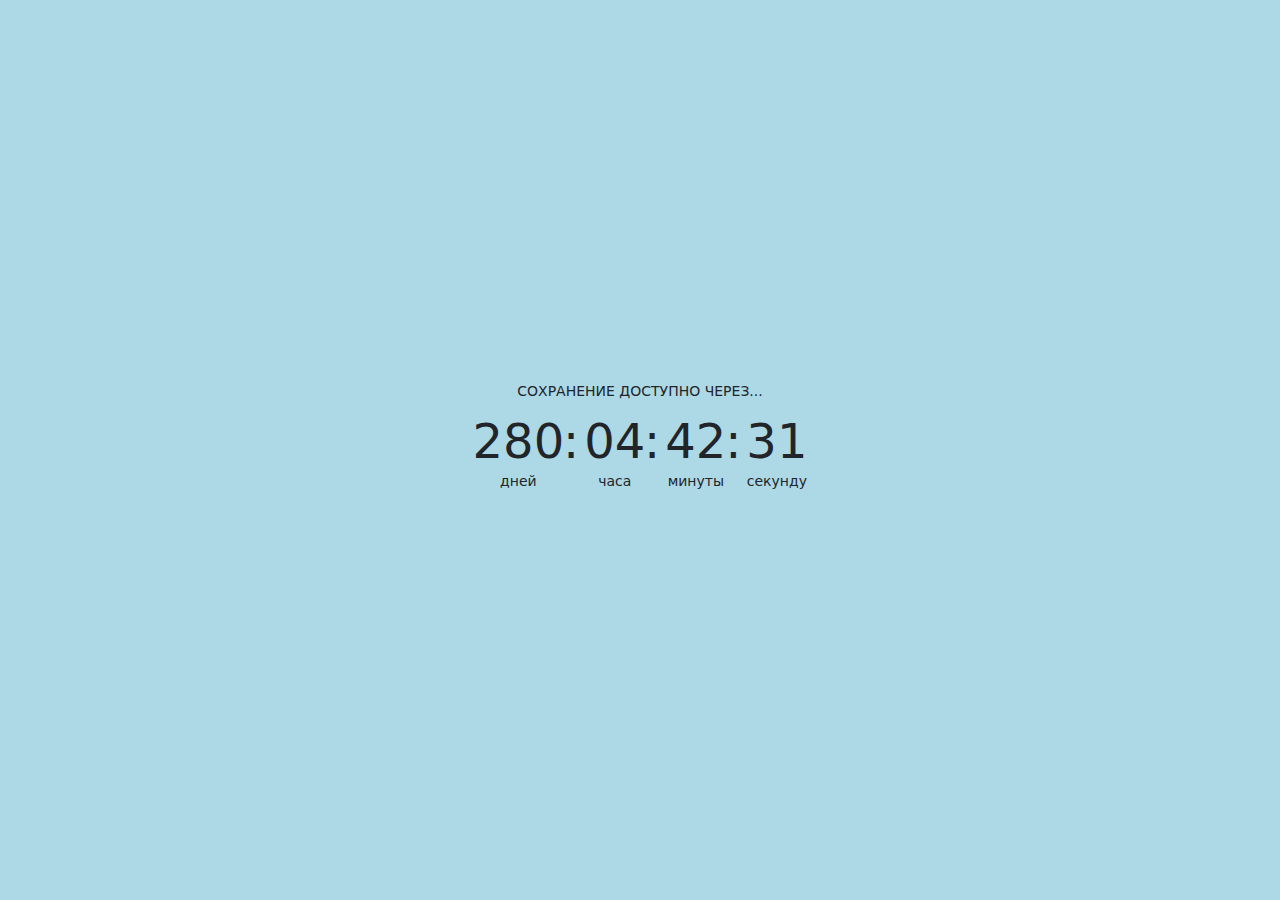
<file: t.html>
<html style="font-size: 16px;"><head>
    <meta name="viewport" content="width=device-width, initial-scale=1.0">
    <meta charset="utf-8">
    <meta name="keywords" content="Lonto, LontoRPG, RPG, lonto RPG, rpg, lontorpg, lonroRPG, minecraft, minecraft server, lontominecraft, lonto minecraft, lonto server, rpg server">
    <meta name="description" content="It's a revolution.">
    <meta name="page_type" content="np-template-header-footer-from-plugin">
    <meta property="og:title" content="Best Minecraft MMO Server">
    <meta property="og:description" content="Quests, dungeons, bosses etc...">
    <meta property="og:image" content="https://lonto.xyz/images/background.png">
    <meta property="og:url" content="https://lonto.xyz">
    <title>Lonto RPG | Minecraft Server</title>
    <script class="u-script" type="text/javascript" src="jquery.js" defer=""></script>
    <script class="u-script" type="text/javascript" src="nicepage.js" defer=""></script>
    <link rel="canonical" href="https://lonto.xyz">
    <link rel="icon" href="images/favicon.png">
    <link id="u-theme-google-font" rel="stylesheet" href="https://fonts.googleapis.com/css?family=Roboto:100,100i,300,300i,400,400i,500,500i,700,700i,900,900i|Open+Sans:300,300i,400,400i,500,500i,600,600i,700,700i,800,800i">
  <style>
    *,
    *::before,
    *::after {
      box-sizing: border-box;
    }

    @media (prefers-reduced-motion: no-preference) {
      :root {
        scroll-behavior: smooth;
      }
    }
    html {
      max-height: 100%;
    }
    body {
      max-height: 100%;
      background-color: lightblue;
      margin: 0;
      font-family: system-ui, -apple-system, "Segoe UI", Roboto, "Helvetica Neue", Arial, "Noto Sans", "Liberation Sans", sans-serif, "Apple Color Emoji", "Segoe UI Emoji", "Segoe UI Symbol", "Noto Color Emoji";
      font-size: 1rem;
      font-weight: 400;
      line-height: 1.5;
      color: #212529;
      -webkit-text-size-adjust: 100%;
      -webkit-tap-highlight-color: rgba(0, 0, 0, 0);
      display: flex;
      justify-content: center;
    }

    .timer__items {
      display: flex;
      position: relative;
      font-size: 48px;
      top: 50%;
      margin-top: -45px;
    }

    .timer__item {
      position: relative;
      min-width: 60px;
      margin-left: 10px;
      margin-right: 10px;
      padding-bottom: 15px;
      text-align: center;
    }

    .timer__item::before {
      content: attr(data-title);
      display: block;
      position: absolute;
      left: 50%;
      bottom: 0;
      transform: translateX(-50%);
      font-size: 14px;
    }

    .title {
      content: attr(data-title);
      display: block;
      position: absolute;
      text-align: center;
      left: 50%;
      bottom: 90px;
      width: 100%;
      transform: translateX(-50%);
      font-size: 14px;
    }

    .timer__item:not(:last-child)::after {
      content: ':';
      position: absolute;
      right: -15px;
    }
  </style>
  <script>
    document.addEventListener('DOMContentLoaded', function () {
      // конечная дата
      const deadline = new Date(new Date().getFullYear(), new Date().getMonth() + 10, 01);
      // id таймера
      let timerId = null;
      // склонение числительных
      function declensionNum(num, words) {
        return words[(num % 100 > 4 && num % 100 < 20) ? 2 : [2, 0, 1, 1, 1, 2][(num % 10 < 5) ? num % 10 : 5]];
      }
      // вычисляем разницу дат и устанавливаем оставшееся времени в качестве содержимого элементов
      function countdownTimer() {
        const diff = deadline - new Date();
        if (diff <= 0) {
          clearInterval(timerId);
        }
        const days = diff > 0 ? Math.floor(diff / 1000 / 60 / 60 / 24) : 0;
        const hours = diff > 0 ? Math.floor(diff / 1000 / 60 / 60) % 24 : 0;
        const minutes = diff > 0 ? Math.floor(diff / 1000 / 60) % 60 : 0;
        const seconds = diff > 0 ? Math.floor(diff / 1000) % 60 : 0;
        $days.textContent = days < 10 ? '0' + days : days;
        $hours.textContent = hours < 10 ? '0' + hours : hours;
        $minutes.textContent = minutes < 10 ? '0' + minutes : minutes;
        $seconds.textContent = seconds < 10 ? '0' + seconds : seconds;
        $days.dataset.title = declensionNum(days, ['день', 'дня', 'дней']);
        $hours.dataset.title = declensionNum(hours, ['час', 'часа', 'часов']);
        $minutes.dataset.title = declensionNum(minutes, ['минуту', 'минуты', 'минут']);
        $seconds.dataset.title = declensionNum(seconds, ['секунду', 'секунды', 'секунд']);
      }
      // получаем элементы, содержащие компоненты даты
      const $days = document.querySelector('.timer__days');
      const $hours = document.querySelector('.timer__hours');
      const $minutes = document.querySelector('.timer__minutes');
      const $seconds = document.querySelector('.timer__seconds');
      // вызываем функцию countdownTimer
      countdownTimer();
      // вызываем функцию countdownTimer каждую секунду
      timerId = setInterval(countdownTimer, 1000);
    });
  </script>
</head>
<body>
  <div class="timer">
    <div class="timer__items">
    <div class="title">СОХРАНЕНИЕ ДОСТУПНО ЧЕРЕЗ...</div>
      <div class="timer__item timer__days">00</div>
      <div class="timer__item timer__hours">00</div>
      <div class="timer__item timer__minutes">00</div>
      <div class="timer__item timer__seconds">00</div>
    </div>
  </div>
</body>
</html>
</file>
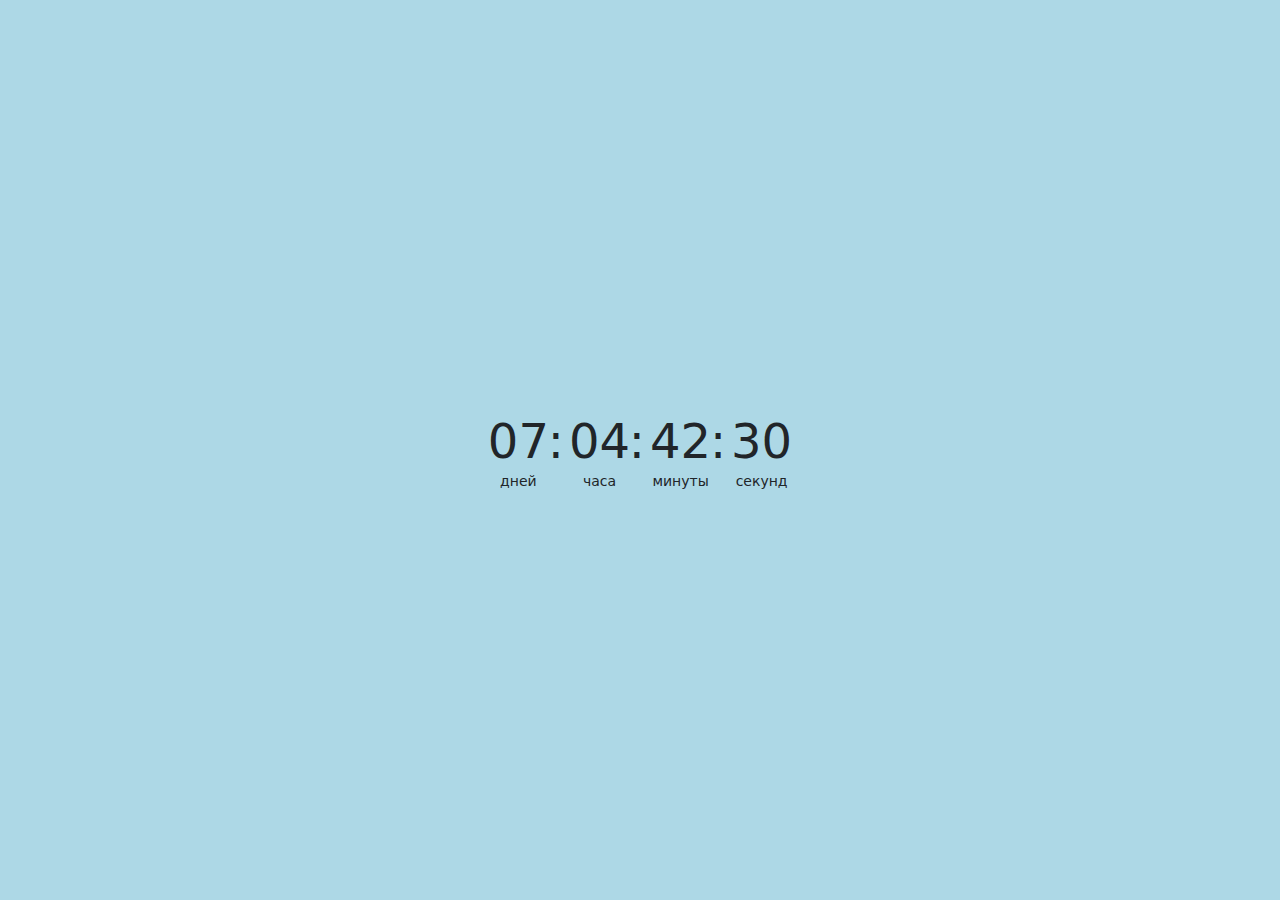
<file: time.html>
<html style="font-size: 16px;"><head>
    <meta name="viewport" content="width=device-width, initial-scale=1.0">
    <meta charset="utf-8">
    <meta name="keywords" content="Lonto, LontoRPG, RPG, lonto RPG, rpg, lontorpg, lonroRPG, minecraft, minecraft server, lontominecraft, lonto minecraft, lonto server, rpg server">
    <meta name="description" content="It's a revolution.">
    <meta name="page_type" content="np-template-header-footer-from-plugin">
    <meta property="og:title" content="Best Minecraft MMO Server">
    <meta property="og:description" content="Quests, dungeons, bosses etc...">
    <meta property="og:image" content="https://lonto.xyz/images/background.png">
    <meta property="og:url" content="https://lonto.xyz">
    <title>Lonto RPG | Minecraft Server</title>
    <script class="u-script" type="text/javascript" src="jquery.js" defer=""></script>
    <script class="u-script" type="text/javascript" src="nicepage.js" defer=""></script>
    <link rel="canonical" href="https://lonto.xyz">
    <link rel="icon" href="images/favicon.png">
    <link id="u-theme-google-font" rel="stylesheet" href="https://fonts.googleapis.com/css?family=Roboto:100,100i,300,300i,400,400i,500,500i,700,700i,900,900i|Open+Sans:300,300i,400,400i,500,500i,600,600i,700,700i,800,800i">
  <style>
    *,
    *::before,
    *::after {
      box-sizing: border-box;
    }

    @media (prefers-reduced-motion: no-preference) {
      :root {
        scroll-behavior: smooth;
      }
    }
    html {
      max-height: 100%;
    }
    body {
      max-height: 100%;
      background-color: lightblue;
      margin: 0;
      font-family: system-ui, -apple-system, "Segoe UI", Roboto, "Helvetica Neue", Arial, "Noto Sans", "Liberation Sans", sans-serif, "Apple Color Emoji", "Segoe UI Emoji", "Segoe UI Symbol", "Noto Color Emoji";
      font-size: 1rem;
      font-weight: 400;
      line-height: 1.5;
      color: #212529;
      -webkit-text-size-adjust: 100%;
      -webkit-tap-highlight-color: rgba(0, 0, 0, 0);
      display: flex;
      justify-content: center;
    }

    .timer__items {
      display: flex;
      position: relative;
      font-size: 48px;
      top: 50%;
      margin-top: -45px;
    }

    .timer__item {
      position: relative;
      min-width: 60px;
      margin-left: 10px;
      margin-right: 10px;
      padding-bottom: 15px;
      text-align: center;
    }

    .timer__item::before {
      content: attr(data-title);
      display: block;
      position: absolute;
      left: 50%;
      bottom: 0;
      transform: translateX(-50%);
      font-size: 14px;
    }

    .timer__item:not(:last-child)::after {
      content: ':';
      position: absolute;
      right: -15px;
    }
  </style>
  <script>
    document.addEventListener('DOMContentLoaded', function () {
      // конечная дата
      const deadline = new Date(new Date().getFullYear(), new Date().getMonth() + 1, 01);
      // id таймера
      let timerId = null;
      // склонение числительных
      function declensionNum(num, words) {
        return words[(num % 100 > 4 && num % 100 < 20) ? 2 : [2, 0, 1, 1, 1, 2][(num % 10 < 5) ? num % 10 : 5]];
      }
      // вычисляем разницу дат и устанавливаем оставшееся времени в качестве содержимого элементов
      function countdownTimer() {
        const diff = deadline - new Date();
        if (diff <= 0) {
          clearInterval(timerId);
        }
        const days = diff > 0 ? Math.floor(diff / 1000 / 60 / 60 / 24) : 0;
        const hours = diff > 0 ? Math.floor(diff / 1000 / 60 / 60) % 24 : 0;
        const minutes = diff > 0 ? Math.floor(diff / 1000 / 60) % 60 : 0;
        const seconds = diff > 0 ? Math.floor(diff / 1000) % 60 : 0;
        $days.textContent = days < 10 ? '0' + days : days;
        $hours.textContent = hours < 10 ? '0' + hours : hours;
        $minutes.textContent = minutes < 10 ? '0' + minutes : minutes;
        $seconds.textContent = seconds < 10 ? '0' + seconds : seconds;
        $days.dataset.title = declensionNum(days, ['день', 'дня', 'дней']);
        $hours.dataset.title = declensionNum(hours, ['час', 'часа', 'часов']);
        $minutes.dataset.title = declensionNum(minutes, ['минута', 'минуты', 'минут']);
        $seconds.dataset.title = declensionNum(seconds, ['секунда', 'секунды', 'секунд']);
      }
      // получаем элементы, содержащие компоненты даты
      const $days = document.querySelector('.timer__days');
      const $hours = document.querySelector('.timer__hours');
      const $minutes = document.querySelector('.timer__minutes');
      const $seconds = document.querySelector('.timer__seconds');
      // вызываем функцию countdownTimer
      countdownTimer();
      // вызываем функцию countdownTimer каждую секунду
      timerId = setInterval(countdownTimer, 1000);
    });
  </script>
</head>
<body>

  <div class="timer">
    <div class="timer__items">
      <div class="timer__item timer__days">00</div>
      <div class="timer__item timer__hours">00</div>
      <div class="timer__item timer__minutes">00</div>
      <div class="timer__item timer__seconds">00</div>
    </div>
  </div>
</body>
</html>
</file>
